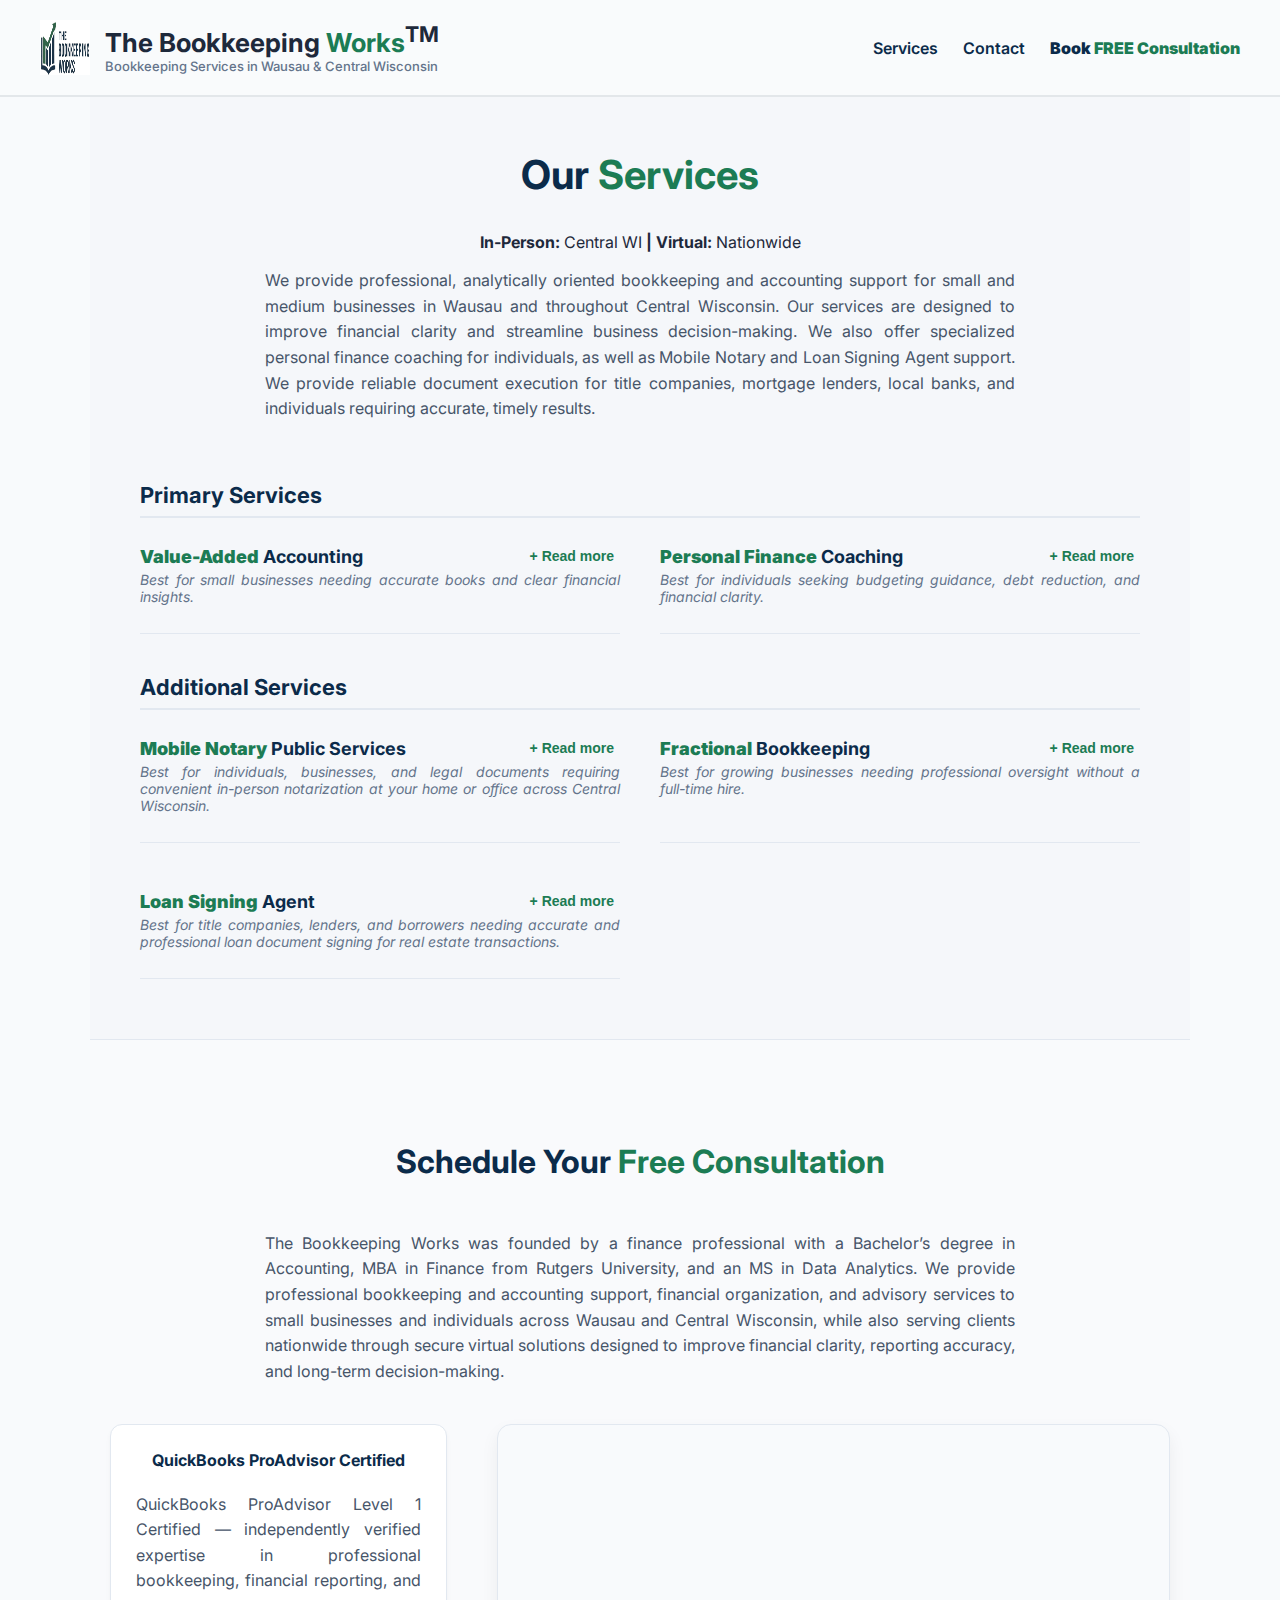
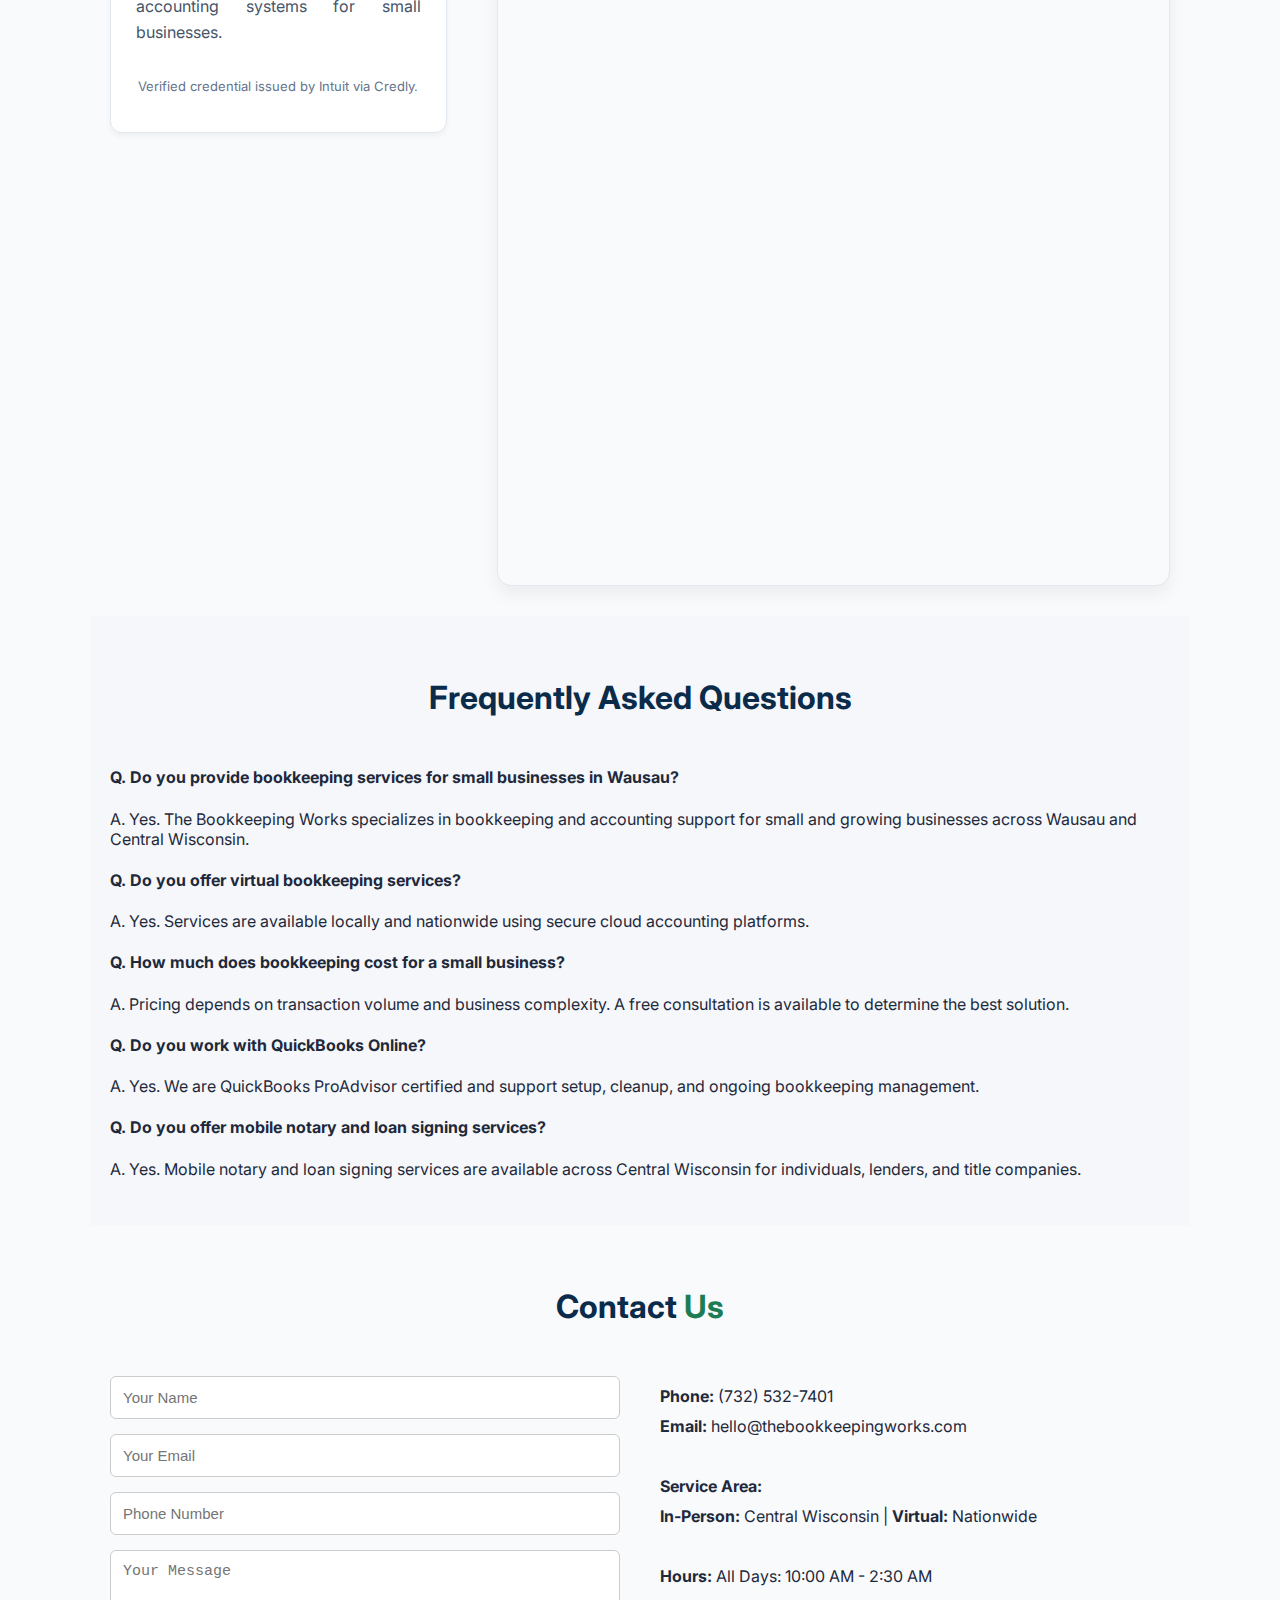
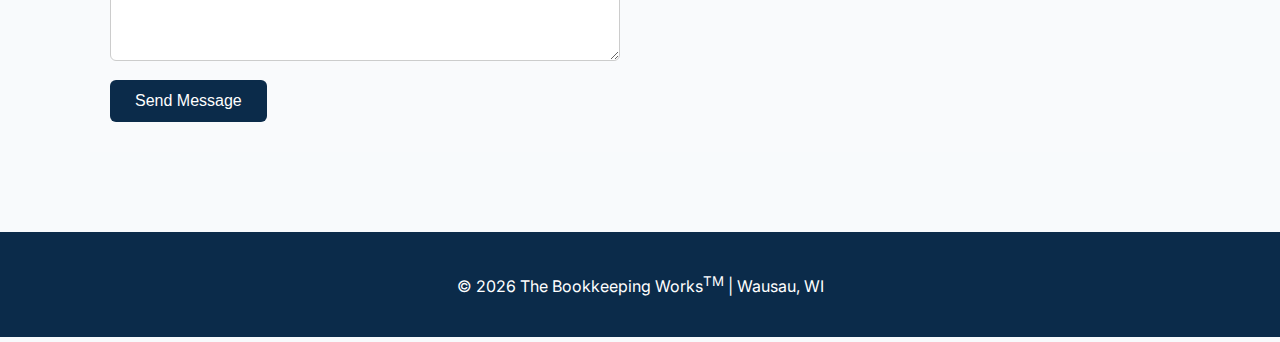
<file: index.html>
<!DOCTYPE html>
<html lang="en">
<head>

<!-- Google SEO code- NEVER DELETE -->
<meta name="google-site-verification" content="p-6uOtfPuxYGhaP1yLMhc8vkbPh4S7vQ0sGEw-WDAtw" />

  <meta charset="UTF-8">
  <meta name="viewport" content="width=device-width, initial-scale=1.0">

  <!-- SEO -->
  <title>Bookkeeping & Accounting Services in Wausau WI | The Bookkeeping Works</title>
<meta name="description" content="QuickBooks ProAdvisor certified bookkeeping, fractional accounting, personal finance coaching, mobile notary & loan signing agent services in Wausau and Central Wisconsin. Serving individuals, small businesses, title companies, and banks.">

  <meta name="robots" content="index, follow">
<!-- Canonical URL -->
<link rel="canonical" href="https://www.thebookkeepingworks.com/">

<!-- Open Graph (Social + SEO Preview) -->
<meta property="og:title" content="Bookkeeping & Accounting Services in Wausau WI | The Bookkeeping Works">
<meta property="og:description" content="QuickBooks ProAdvisor certified bookkeeping, fractional accounting, personal finance coaching, mobile notary & loan signing services in Wausau and Central Wisconsin.">
<meta property="og:type" content="website">
<meta property="og:url" content="https://www.thebookkeepingworks.com/">
<meta property="og:image" content="https://www.thebookkeepingworks.com/logo.png">

<!-- Twitter Card (Works without Twitter account) -->
<meta name="twitter:card" content="summary_large_image">
<meta name="twitter:title" content="The Bookkeeping Works">
<meta name="twitter:description" content="Professional bookkeeping and accounting services in Wausau & Central Wisconsin.">
<meta name="twitter:image" content="https://www.thebookkeepingworks.com/logo.png">

<!-- Geo Tags (Local SEO reinforcement) -->
<meta name="geo.region" content="US-WI">
<meta name="geo.placename" content="Wausau">
<meta name="geo.position" content="44.9591;-89.6301">
<meta name="ICBM" content="44.9591, -89.6301">

  <!-- Fonts -->
  <link href="https://fonts.googleapis.com/css2?family=Inter:wght@300;400;600;700&display=swap" rel="stylesheet">

  <style>

/* Certification Badge Section */

.badge-container {
  display: flex;
  justify-content: center;
  align-items: center;
  margin-top: 20px;
}

.credential-text {
  max-width: 650px;
  margin: 10px auto 0;
  color: #475569;
  line-height: 1.6;
  text-align: justify;
  text-justify: inter-word;
}


 html {
    scroll-behavior: smooth;
    scroll-padding-top: 100px; /* This prevents the header from covering your titles */
  }

    body {
      margin: 0;
      font-family: 'Inter', sans-serif;
      background: #f8fafc;
      color: #1e293b;
    }

.brand-text {
  display: flex;
  flex-direction: column;
}

.tagline {
  margin: 0;
  font-size: 13px;
  color: #64748b;
  font-weight: 500;
}


    header {
      background: #f9fbfc;
      border-bottom: 2px solid #e3e7ea;
      padding: 20px 40px;
      display: flex;
      justify-content: space-between;
      align-items: center;
  /* --- ADD THESE LINES --- */
  position: fixed;      /* Locks it to the screen */
  top: 0;               /* Sticks it to the very top */
  left: 0;              /* Aligns it to the left */
  right: 0;             /* Stretches it across the full width */
  z-index: 1000;        /* Keeps it above your images and text */
    }

#menu-toggle, .hamburger {
display: none;
}

    .brand {
      display: flex;
      align-items: center;
      gap: 15px;
    }

    .brand img {
      height: 55px;
    }

    .brand h1 {
      margin: 0;
      font-size: 26px;
    }

    .nav {
      display: flex;
}

    .nav a {
      margin-left: 25px;
      text-decoration: none;
      color: #0b2b4a;
      font-weight: 600;
    }



.hero-description {
  max-width: 750px;
  margin: 15px auto 0 auto;
  font-size: 16px;
  line-height: 1.6;
  color: #475569;
  text-align: justify;
}

    .hero {
      padding: 50px 20px 60px;
      text-align: center;
      background-color: #ffffff;
  margin-top: 90px; /* Adjust this number to match the height of your header */
    }

    .hero h2 {
      font-size: 40px;
      color: #0b2b4a;
	margin-top: 10px;
    }

    .hero span {
      color: #1c7c54;
    }

    section {
      padding: 30px 20px;
      max-width: 1100px;
      margin: auto;
    }

    h3 {
      text-align: center;
      font-size: 32px;
      color: #0b2b4a;
      margin-bottom: 50px;
    }



/* NEW — Best For line under service titles */
.best-for {
  font-size: 14px;
  color: #64748b;
  margin-top: 4px;
  margin-bottom: 10px;
  font-style: italic;
  text-align: justify;
}



/* SERVICES LIST (Conversion Optimized) */

.services-list {
  display: grid;
  grid-template-columns: 1fr 1fr;
  gap: 30px 40px;
  max-width: 1000px;
  margin: auto;
}

@media (max-width: 768px) {
  .about-mini {
    max-width: 90%;
    margin: 0 auto 30px auto;
    padding: 0 10px;
  } 
  .services-list {
    grid-template-columns: 1fr;
  }
}

.service-item {
  border-bottom: 1px solid #e2e8f0;
  padding: 18px 0;
}

.service-header {
  display: flex;
  justify-content: space-between;
  align-items: center;
  gap: 15px;
}

.service-header h4 {
  margin: 0;
  color: #0b2b4a;
  font-size: 18px;
}

.toggle {
  background: none;
  border: none;
  color: #1c7c54;
  font-weight: 600;
  cursor: pointer;
  font-size: 14px;
}

.service-desc {
  max-height: 0;
  overflow: hidden;
  transition: max-height 0.35s ease;
  margin: 0;
  color: #475569;
  line-height: 1.6;
  text-align: justify;
}

.service-item.active .service-desc {
  max-height: 300px;
  margin-top: 10px;
}

.service-group {
  text-align: left;
  color: #0b2b4a;
  margin: 40px auto 10px;
  max-width: 1000px;
  font-size: 22px;
  border-bottom: 2px solid #e2e8f0;
  padding-bottom: 8px;
}
    /* Contact */
    .contact-area {
      display: grid;
      grid-template-columns: repeat(auto-fit, minmax(300px, 1fr));
      gap: 40px;
      align-items: start;
    }

    form input, form textarea {
      width: 100%;
      padding: 12px;
      margin-bottom: 15px;
      border-radius: 6px;
      border: 1px solid #ccc;
      font-size: 15px;
    }

    form button {
      background: #0b2b4a;
      color: white;
      padding: 12px 25px;
      border: none;
      border-radius: 6px;
      font-size: 16px;
      cursor: pointer;
    }

    .info-box p {
      margin: 10px 0;
      font-size: 16px;
    }

#book iframe {
  width: 100%;
  height: 720px;
  border: none;
  border-radius: 10px;
}

#book {
  padding-top: 70px;
  border-top: 1px solid #e2e8f0;
}

/* ADD THIS: This creates the "darker" defined area you asked for */
.calendly-container {
  background: #f8fafc; /* Light grey background to distinguish from the white page */
  border: 1px solid #e2e8f0; /* Clear border edge */
  border-radius: 14px;
  padding: 18px;
  box-shadow: 0 8px 18px rgba(0,0,0,0.06);}

    footer {
      background: #0b2b4a;
      color: white;
      text-align: center;
      padding: 25px;
      margin-top: 80px;
    }

/* MINI ABOUT (Trust Builder) */

.about-mini {
  max-width: 750px;
  margin: 0 auto 40px;
  text-align: justify;
  text-justify: inter-word;
  color: #475569;
  line-height: 1.6;
  font-size: 16px;
}

/* BOOKING + TRUST LAYOUT */

.booking-layout {
  display: grid;
  grid-template-columns: 1fr 2fr;
  gap: 50px;
  align-items: start;
}

.booking-trust {
  background: #ffffff;
  border: 1px solid #e2e8f0;
  border-radius: 12px;
  padding: 25px;
  text-align: center;
  box-shadow: 0 4px 6px -1px rgba(0,0,0,0.05);
}

.booking-trust h4 {
  margin-top: 0;
  color: #0b2b4a;
}

@media (max-width: 768px) {
  .booking-layout {
    grid-template-columns: 1fr;
  }
}


@media screen and (max-width: 768px) {
  /* Show the hamburger icon */
  .hamburger {
    display: block;
    font-size: 30px;
    cursor: pointer;
    color: #0b2b4a;
  }

  /* Hide the actual checkbox */
  #menu-toggle {
    display: none;
  }

  /* Transform the nav into a mobile dropdown */
  .nav {
    display: none; /* Hide links by default */
    flex-direction: column;
    position: absolute;
    top: 90px; /* Adjust this so it sits right under your header */
    left: 0;
    width: 100%;
    background: #f9fbfc;
    border-bottom: 2px solid #e3e7ea;
    z-index: 1000;
  }

  /* When the checkbox is checked, show the nav */
  #menu-toggle:checked ~ .nav {
    display: flex;
  }

  .nav a {
    margin: 0;
    padding: 20px;
    border-top: 1px solid #e3e7ea;
    text-align: center;
  }
}

/* 1. GLOBAL FIX: Prevents elements from pushing the screen to the right */
* {
  box-sizing: border-box;
}

/* 3. MOBILE FIXES */
@media screen and (max-width: 768px) {
  header {
    padding: 15px 20px; /* Reduced padding to give title more room */
  }

  .brand h1 {
    font-size: 20px; /* Shrinks title slightly so it doesn't hit the menu */
    margin-right: 10px;
  }

  .brand img {
    height: 40px; /* Slightly smaller logo for better fit */
  }

  .hero h2 {
    font-size: 30px;
  }

  /* 4. FIX NATIONWIDE TEXT: Prevents awkward single-word wrapping */
  .hero p {
    font-size: 14px;
    line-height: 1.5;
    padding: 0 10px;
    max-width: 90%;
 margin: 0 auto 30px auto;  /* Add 30px bottom margin */
  }

  /* 5. FIX CONTACT SECTION: Ensures it centers and stays within bounds */
  section {
    padding: 50px 15px;
    overflow: hidden; /* Prevents horizontal scroll */
  }

  .contact-area {
    grid-template-columns: 1fr; /* Forces stack on mobile */
    gap: 30px;
    width: 100%;
  }

  form {
    width: 100%;
  }
}


/* Alternate background colors for sections */
section:nth-of-type(odd) {
  background-color: #f5f7fa; /* slightly darker */
}

section:nth-of-type(even) {
  background-color: #f9fafc; /* light */
}


  </style>

<!-- google Analytics -->
<!-- Google tag (gtag.js) -->
<script async src="https://www.googletagmanager.com/gtag/js?id=G-6WFJZHW9FV"></script>
<script>
  window.dataLayer = window.dataLayer || [];
  function gtag(){dataLayer.push(arguments);}
  gtag('js', new Date());

  gtag('config', 'G-6WFJZHW9FV');
</script>

<!-- Microsoft Clarity -->
<script type="text/javascript">
    (function(c,l,a,r,i,t,y){
        c[a]=c[a]||function(){(c[a].q=c[a].q||[]).push(arguments)};
        t=l.createElement(r);t.async=1;t.src="https://www.clarity.ms/tag/"+i;
        y=l.getElementsByTagName(r)[0];y.parentNode.insertBefore(t,y);
    })(window, document, "clarity", "script", "vl6v2tzsjc");
</script>

<!-- Local Business Schema (SEO Boost) -->
<script type="application/ld+json">
{
  "@context": "https://schema.org",
  "@type": ["LocalBusiness","AccountingService"],
  "name": "The Bookkeeping Works",
  "image": "https://www.thebookkeepingworks.com/logo.png",
  "url": "https://www.thebookkeepingworks.com",
  "telephone": "+1-732-532-7401",
  "priceRange": "$$",
  "openingHours": [
    "Mo-Su 10:00-23:59",
    "Mo-Su 00:00-02:30"
  ],
  "email": "hello@thebookkeepingworks.com",
  "description": "Bookkeeping, fractional bookkeeping, personal finance coaching, and mobile notary and loan signing services serving Central Wisconsin and clients nationwide.",
  "areaServed": [
    { "@type": "Place", "name": "Central Wisconsin" },
    { "@type": "Place", "name": "United States" }
  ],
  "address": {
    "@type": "PostalAddress",
    "addressLocality": "Wausau",
    "addressRegion": "WI",
    "addressCountry": "US"
  },
  "geo": {
    "@type": "GeoCoordinates",
    "latitude": 44.9591,
    "longitude": -89.6301
  },
  "sameAs": [
    "https://www.thebookkeepingworks.com"
  ],
  "serviceOffered": [
    { "@type": "Service", "name": "Bookkeeping Services" },
    { "@type": "Service", "name": "Fractional Bookkeeping" },
    { "@type": "Service", "name": "QuickBooks Setup and Cleanup" },
    { "@type": "Service", "name": "Personal Finance Coaching" },
    { "@type": "Service", "name": "Mobile Notary Services" },
    { "@type": "Service", "name": "Loan Signing Agent Services" }
  ],
  "hasCredential": {
    "@type": "EducationalOccupationalCredential",
    "name": "QuickBooks ProAdvisor Certification"
  }
}
</script>

<script type="application/ld+json">
{
 "@context": "https://schema.org",
 "@type": "FAQPage",
 "mainEntity": [{
   "@type": "Question",
   "name": "Do you provide bookkeeping services for small businesses in Wausau?",
   "acceptedAnswer": {
     "@type": "Answer",
     "text": "Yes. The Bookkeeping Works provides bookkeeping and accounting support for small businesses across Wausau and Central Wisconsin."
   }
 },
 {
   "@type": "Question",
   "name": "Do you offer virtual bookkeeping services?",
   "acceptedAnswer": {
     "@type": "Answer",
     "text": "Yes. Services are available locally and nationwide using secure cloud accounting platforms."
   }
 },
 {
   "@type": "Question",
   "name": "How much does bookkeeping cost?",
   "acceptedAnswer": {
     "@type": "Answer",
     "text": "Pricing varies based on business size and complexity. A free consultation helps determine the best fit."
   }
 }]
}
</script>

</head>

<body>

<header>
  <div class="brand">
    <img src="logo.png" alt="The Bookkeeping Works bookkeeping services in Wausau Wisconsin"
    width="50"
    height="100">

  <div class="brand-text">
    <h1>The Bookkeeping <span style="color:#1c7c54">Works</span><sup>TM</sup></h1>
    <p class="tagline">Bookkeeping Services in Wausau & Central Wisconsin</p>
  </div>

  </div>

 <!-- The Hamburger Menu Trigger -->
  <input type="checkbox" id="menu-toggle">
  <label for="menu-toggle" class="hamburger">&#9776;</label>

  <nav class="nav">
    <a href="#services">Services</a>
    <a href="#contact">Contact</a>
    <a href="#book"><b>Book <span style="color:#1c7c54">FREE Consultation</span></b></a></nav>
</header>

<section class="hero" id="services">
<h2 style="display:none;">
Bookkeeping Services in Wausau WI | The Bookkeeping Works
</h2>
    <h2>Our <span>Services</span></h2>
<p>
<b>In-Person:</b> Central WI <b>| Virtual:</b> Nationwide
</p>

<p class="hero-description">
We provide professional, analytically oriented bookkeeping and accounting support for small and medium businesses in Wausau and throughout Central Wisconsin. Our services are designed to improve financial clarity and streamline business decision-making. We also offer specialized personal finance coaching for individuals, as well as Mobile Notary and Loan Signing Agent support. We provide reliable document execution for title companies, mortgage lenders, local banks, and individuals requiring accurate, timely results.
</p>

<div style="height:20px;"></div>


<h3 class="service-group">Primary Services</h3>
<div class="services-list">

  <div class="service-item">
    <div class="service-header">
      <h4><span><b>Value-Added</b></span> Accounting</h4>
      <button class="toggle">+ Read more</button>
    </div>

<p class="best-for">
Best for small businesses needing accurate books and clear financial insights.
</p>

    <p class="service-desc">
      Accurate bookkeeping is only the beginning. We go beyond recording transactions by providing clear financial insights and meaningful reporting that help you understand performance, control costs, and make confident business decisions that support long-term growth.
    </p>
  </div>

  <div class="service-item">
    <div class="service-header">
      <h4><span><b>Personal Finance</b></span> Coaching</h4>
      <button class="toggle">+ Read more</button>
    </div>

<p class="best-for">
Best for individuals seeking budgeting guidance, debt reduction, and financial clarity.
</p>

    <p class="service-desc">
      Personalized financial coaching to help you budget effectively, reduce debt, build savings, and develop sustainable money habits.
    </p>
  </div>

</div>

<h3 class="service-group">Additional Services</h3>

<div class="services-list">

  <div class="service-item">
    <div class="service-header">
      <h4><span><b>Mobile Notary</b></span> Public Services</h4>
      <button class="toggle">+ Read more</button>
    </div>

<p class="best-for">
Best for individuals, businesses, and legal documents requiring convenient in-person notarization at your home or office across Central Wisconsin.
</p>

    <p class="service-desc">
      Professional mobile notary services delivered to your home or office across Central Wisconsin with accuracy, confidentiality, and convenience.
    </p>
  </div>



  <div class="service-item">
    <div class="service-header">
      <h4><span><b>Fractional</b></span> Bookkeeping</h4>
      <button class="toggle">+ Read more</button>
    </div>

<p class="best-for">
Best for growing businesses needing professional oversight without a full-time hire.
</p>

    <p class="service-desc">
      Part-time professional bookkeeping oversight ideal for growing businesses needing financial clarity without a full-time hire.
    </p>
  </div>

  <div class="service-item">
    <div class="service-header">
      <h4><span><b>Loan Signing</b></span> Agent</h4>
      <button class="toggle">+ Read more</button>
    </div>

<p class="best-for">
Best for title companies, lenders, and borrowers needing accurate and professional loan document signing for real estate transactions.
</p>

    <p class="service-desc">
      Professional loan document signing support for mortgage and real estate transactions across Central Wisconsin.
    </p>
  </div>

</div>    


</section>


<section id="book">
  <h3>Schedule Your <span style="color:#1c7c54">Free Consultation</span></h3>

  <!-- MINI ABOUT SECTION (ADD THIS) -->
  <div class="about-mini">
    <p>
The Bookkeeping Works was founded by a finance professional with a
Bachelor’s degree in Accounting, MBA in Finance from Rutgers University,
and an MS in Data Analytics. We provide professional bookkeeping and accounting support,
financial organization, and advisory services to small businesses
and individuals across Wausau and Central Wisconsin, while also
serving clients nationwide through secure virtual solutions designed to improve financial clarity, reporting accuracy, and long-term decision-making.
</p>
  </div>

  <div class="booking-layout">

    <!-- LEFT: TRUST / CERTIFICATION -->
    <div class="booking-trust">

      <h4>QuickBooks ProAdvisor Certified</h4>

      <p class="credential-text">
        QuickBooks ProAdvisor Level 1 Certified — independently verified
        expertise in professional bookkeeping, financial reporting,
        and accounting systems for small businesses.
      </p>

      <div class="badge-container">
        <div
          data-iframe-width="150"
          data-iframe-height="270"
          data-share-badge-id="137aeaa2-b502-4ad0-a7dc-5044ba503cc1"
          data-share-badge-host="https://www.credly.com">
        </div>
      </div>
<p style="font-size:13px;color:#64748b;">
Verified credential issued by Intuit via Credly.
</p>
    </div>

    <!-- RIGHT: CALENDLY -->
    <div class="calendly-container">
      <iframe src="https://calendly.com/karanlohia/initial-consultation"></iframe>
    </div>
</div>
</section>

<section id="faq">
  <h3>Frequently Asked Questions</h3>

  <h4>Q. Do you provide bookkeeping services for small businesses in Wausau?</h4>
  <p>A. Yes. The Bookkeeping Works specializes in bookkeeping and accounting support for small and growing businesses across Wausau and Central Wisconsin.</p>

  <h4>Q. Do you offer virtual bookkeeping services?</h4>
  <p>A. Yes. Services are available locally and nationwide using secure cloud accounting platforms.</p>

  <h4>Q. How much does bookkeeping cost for a small business?</h4>
  <p>A. Pricing depends on transaction volume and business complexity. A free consultation is available to determine the best solution.</p>

  <h4>Q. Do you work with QuickBooks Online?</h4>
  <p>A. Yes. We are QuickBooks ProAdvisor certified and support setup, cleanup, and ongoing bookkeeping management.</p>

  <h4>Q. Do you offer mobile notary and loan signing services?</h4>
  <p>A. Yes. Mobile notary and loan signing services are available across Central Wisconsin for individuals, lenders, and title companies.</p>

</section>

<section id="contact">
  <h3>Contact <span style="color:#1c7c54">Us</span></h3>

  <div class="contact-area">

    <!-- FORM WITH FORMSPREE -->
    <form action="https://formspree.io/f/xeelgblg" method="POST">

      <input type="text" name="name" placeholder="Your Name" required>

      <input type="email" name="email" placeholder="Your Email" required>

      <input type="tel" name="phone" placeholder="Phone Number">

      <textarea name="message" rows="5" placeholder="Your Message" required></textarea>

      <button type="submit">Send Message</button>

    </form>

    <div class="info-box">
      <p><strong>Phone:</strong> (732) 532-7401</p>
      <p><strong>Email:</strong> hello@thebookkeepingworks.com</p>
      <p>&nbsp;</p>
      <p><strong>Service Area:</strong></p>
      <p><b>In-Person:</b> Central Wisconsin | <b>Virtual:</b> Nationwide</p>
      <p>&nbsp;</p>
      <p><strong>Hours:</strong> All Days: 10:00 AM - 2:30 AM </p>


    </div>

  </div>
</section>

<footer>
  <p>© 2026 The Bookkeeping Works<sup>TM</sup> | Wausau, WI</p>
</footer>

<script>
  document.querySelectorAll('.toggle').forEach(button => {
  button.addEventListener('click', () => {
    const item = button.closest('.service-item');
    item.classList.toggle('active');

    button.textContent =
      item.classList.contains('active')
        ? "− Read less"
        : "+ Read more";
  });
});
</script>

<script async src="https://cdn.credly.com/assets/utilities/embed.js"></script>

</body>
</html>
</file>
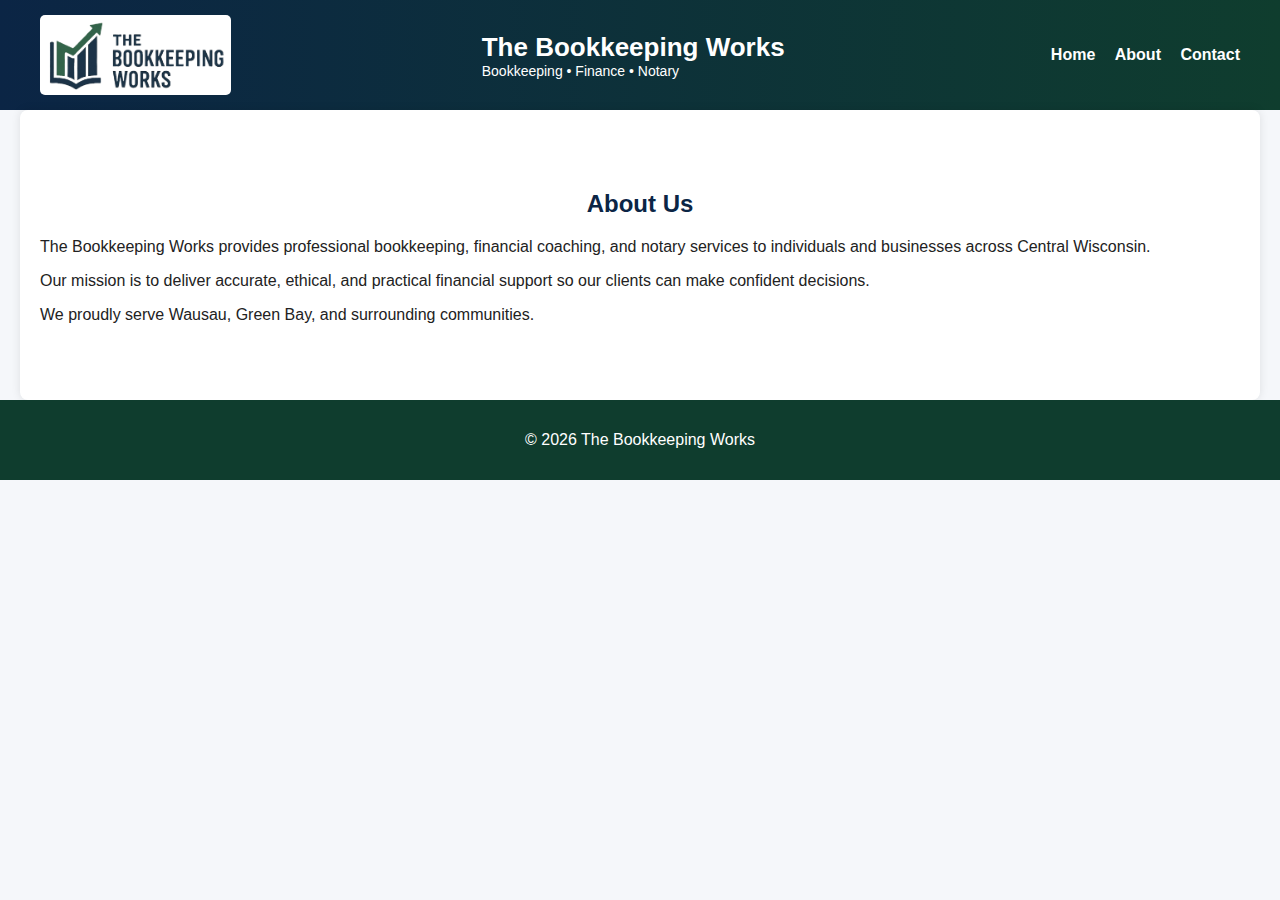
<file: about.html>
<!DOCTYPE html>
<html lang="en">
<head>

<meta charset="UTF-8">

<title>About | The Bookkeeping Works</title>

<meta name="viewport" content="width=device-width, initial-scale=1.0">

<link rel="stylesheet" href="style.css">

</head>

<body>


<header>
  <div class="header-container">

    <img src="logo.png" class="logo">

    <div class="brand">
      <h1>The Bookkeeping Works</h1>
      <p>Bookkeeping • Finance • Notary</p>
    </div>

    <nav>
      <a href="index.html">Home</a>
      <a href="about.html">About</a>
      <a href="index.html#contact">Contact</a>
    </nav>

  </div>
</header>


<section class="about">

<h2>About Us</h2>

<p>
The Bookkeeping Works provides professional bookkeeping, financial coaching, and notary services to individuals and businesses across Central Wisconsin.
</p>

<p>
Our mission is to deliver accurate, ethical, and practical financial support so our clients can make confident decisions.
</p>

<p>
We proudly serve Wausau, Green Bay, and surrounding communities.
</p>

</section>


<footer>

<p>© 2026 The Bookkeeping Works</p>

</footer>


</body>
</html>
</file>
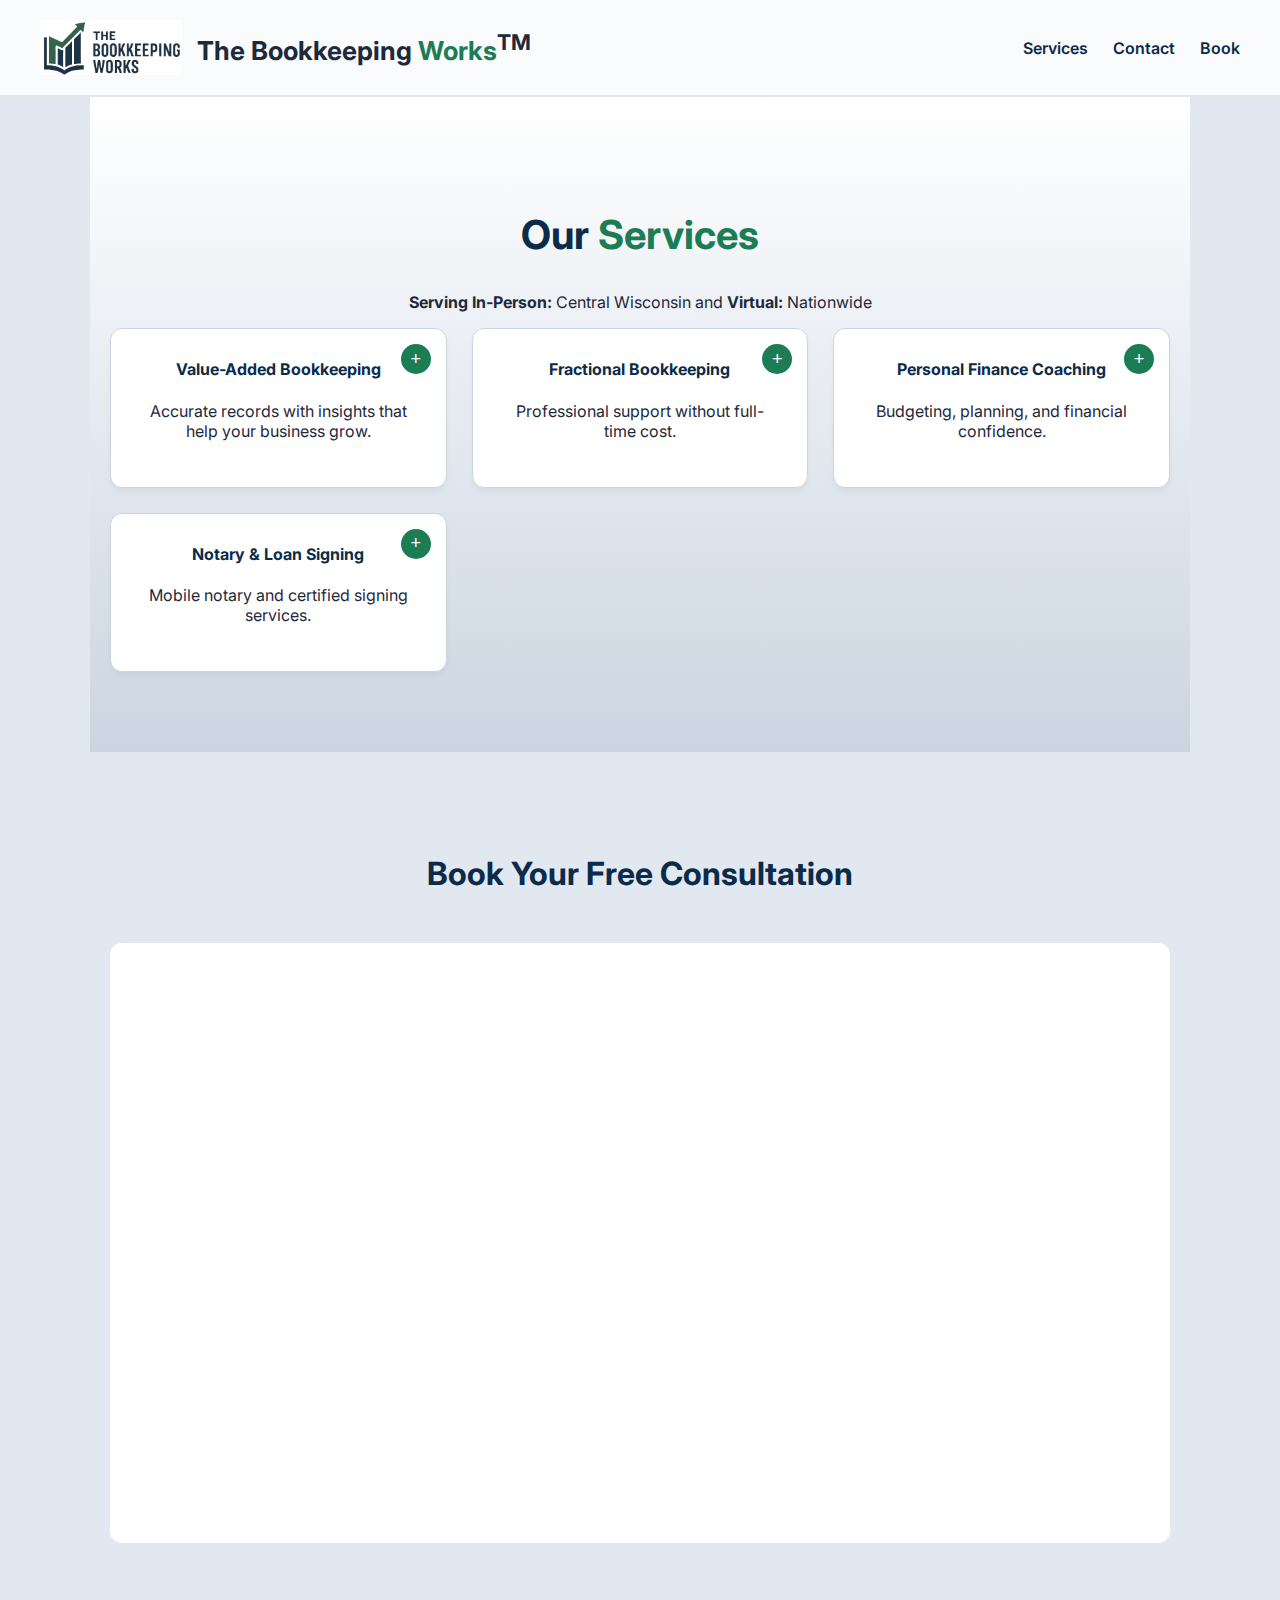
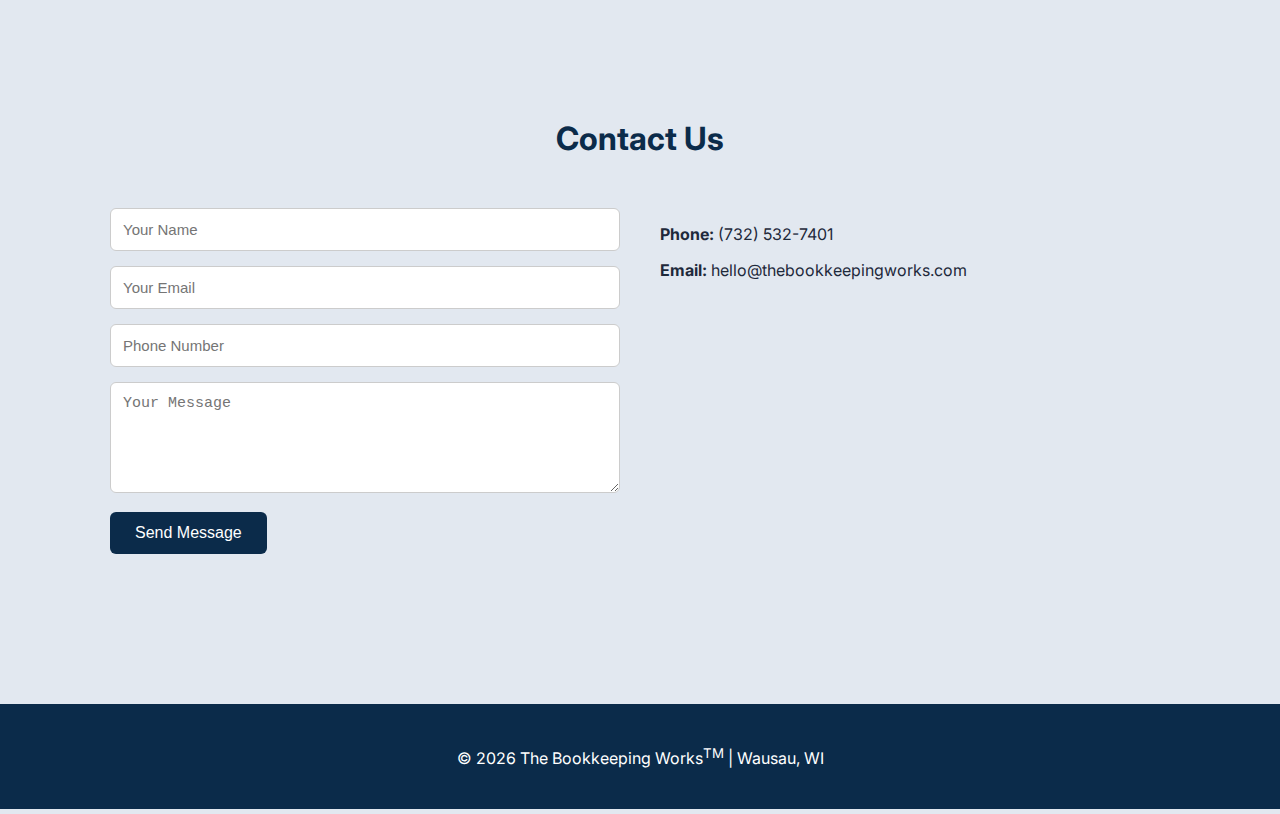
<file: index2.html>
<!DOCTYPE html>
<html lang="en">
<head>
  <meta charset="UTF-8">
  <meta name="viewport" content="width=device-width, initial-scale=1.0">

  <!-- SEO -->
  <title>The Bookkeeping Works | Bookkeeping & Notary | Central Wisconsin</title>
  <meta name="description" content="The Bookkeeping Works provides value-added bookkeeping and accounting, fractional bookkeeping, personal finance coaching, and notary services in Wausau, Green Bay, and Central Wisconsin.">
  <meta name="keywords" content="bookkeeping Wausau, accounting, financial reports, CPA firm, CPA, accountant, bookkeeping Green Bay, notary Wisconsin, loan signing agent, personal finance coach, fractional bookkeeping">
  <meta name="robots" content="index, follow">

  <!-- Fonts -->
  <link href="https://fonts.googleapis.com/css2?family=Inter:wght@300;400;600;700&display=swap" rel="stylesheet">

  <style>

/* 1. SMOOTH SCROLLING */
html {
  scroll-behavior: smooth;
}

/* 2. SCROLL OFFSET: Prevents the header from covering your titles */
section {
  scroll-margin-top: 80px; 
}


    /* 1. GLOBAL & BACKGROUND FIXES */
    * {
      box-sizing: border-box;
    }

    body {
      margin: 0;
      font-family: 'Inter', sans-serif;
      /* Slightly darker professional slate color - no textures */
      background-color: #e2e8f0; 
      color: #1e293b;
      overflow-x: hidden;
    }

    header {
      background: #f9fbfc;
      border-bottom: 2px solid #e3e7ea;
      padding: 20px 40px;
      display: flex;
      justify-content: space-between;
      align-items: center;
      position: relative;
      z-index: 1001;
    }

    #menu-toggle, .hamburger {
      display: none;
    }

    /* 2. TITLE WRAPPING FIX */
    .brand {
      display: flex;
      align-items: center;
      gap: 15px;
    }

    .brand img {
      height: 55px;
    }

    .brand h1 {
      margin: 0;
      font-size: 26px;
      white-space: nowrap; /* Prevents "WorksTM" from jumping to next line */
    }

    .nav {
      display: flex;
    }

    .nav a {
      margin-left: 25px;
      text-decoration: none;
      color: #0b2b4a;
      font-weight: 600;
    }

    .hero {
      padding: 80px 20px;
      text-align: center;
      background: linear-gradient(180deg, #ffffff 0%, #cbd5e1 100%);
    }

    .hero h2 {
      font-size: 40px;
      color: #0b2b4a;
    }

    .hero span {
      color: #1c7c54;
    }

    section {
      padding: 70px 20px;
      max-width: 1100px;
      margin: auto;
    }

    h3 {
      text-align: center;
      font-size: 32px;
      color: #0b2b4a;
      margin-bottom: 50px;
    }

    /* 3. SERVICE BOXES & ANIMATIONS */
    .services {
      display: grid;
      grid-template-columns: repeat(auto-fit, minmax(250px, 1fr));
      gap: 25px;
    }

    .service-box {
      background: #ffffff;
      border: 1px solid #cbd5e1;
      padding: 30px;
      border-radius: 12px;
      box-shadow: 0 4px 6px -1px rgba(0,0,0,0.05);
      position: relative;
      cursor: pointer;
      
      /* Fade-in initial state */
      opacity: 0;
      transform: translateY(20px);
      
      /* Transition for both Scroll-In and Hover animations */
      transition: opacity 0.8s ease-out, transform 0.4s ease-out, box-shadow 0.3s ease;
    }

    /* Scroll Animation Target */
    .service-box.appear {
      opacity: 1;
      transform: translateY(0);
    }

    /* Hover "Lift" Effect */
    .service-box.appear:hover {
      transform: translateY(-8px);
      box-shadow: 0 12px 24px rgba(0,0,0,0.1);
      background-color: #f8fafc;
    }

    .service-box h4 {
      color: #0b2b4a;
      margin-top: 0;
    }

    .service-box button {
      position: absolute;
      top: 15px;
      right: 15px;
      background: #1c7c54;
      border: none;
      color: white;
      border-radius: 50%;
      width: 30px;
      height: 30px;
      cursor: pointer;
      font-size: 18px;
    }

    /* Contact */
    .contact-area {
      display: grid;
      grid-template-columns: repeat(auto-fit, minmax(300px, 1fr));
      gap: 40px;
      align-items: start;
    }

    form input, form textarea {
      width: 100%;
      padding: 12px;
      margin-bottom: 15px;
      border-radius: 6px;
      border: 1px solid #ccc;
      font-size: 15px;
    }

    form button {
      background: #0b2b4a;
      color: white;
      padding: 12px 25px;
      border: none;
      border-radius: 6px;
      font-size: 16px;
      cursor: pointer;
    }

    iframe {
      width: 100%;
      height: 600px;
      border: none;
      border-radius: 12px;
      background: white;
    }

    footer {
      background: #0b2b4a;
      color: white;
      text-align: center;
      padding: 25px;
      margin-top: 80px;
    }

    /* 4. MOBILE RESPONSIVENESS FIXES */
    @media screen and (max-width: 768px) {
      header {
        padding: 15px 20px;
      }

      .brand h1 {
        font-size: 18px; /* Smaller font on mobile to keep it on one line */
      }

      .brand img {
        height: 35px;
      }

      .hamburger {
        display: block;
        font-size: 28px;
        cursor: pointer;
        color: #0b2b4a;
      }

      .nav {
        display: none;
        flex-direction: column;
        position: absolute;
        top: 70px; 
        left: 0;
        width: 100%;
        background: #f9fbfc;
        border-bottom: 2px solid #e3e7ea;
        z-index: 1000;
      }

      #menu-toggle:checked ~ .nav {
        display: flex;
      }

      .nav a {
        margin: 0;
        padding: 20px;
        border-top: 1px solid #e3e7ea;
        text-align: center;
      }

      .hero h2 { font-size: 28px; }
      
      /* Fix Nationwide text wrap */
      .hero p {
        font-size: 15px;
        padding: 0 10px;
        line-height: 1.6;
      }

      .contact-area {
        grid-template-columns: 1fr;
      }
    }
  </style>
</head>

<body>

<header>
  <div class="brand">
    <img src="logo.png" alt="The Bookkeeping Works Logo">
    <h1>The Bookkeeping <span style="color:#1c7c54">Works</span><sup>TM</sup> </h1>
  </div>

  <input type="checkbox" id="menu-toggle">
  <label for="menu-toggle" class="hamburger">☰</label>

  <nav class="nav">
    <a href="#services">Services</a>
    <a href="#contact">Contact</a>
    <a href="#book">Book</a>
  </nav>
</header>

<section class="hero">
    <h2>Our <span>Services</span></h2>
    <p><b>Serving In-Person:</b> Central Wisconsin and <b>Virtual:</b> Nationwide</p>

  <div class="services">
    <div class="service-box">
      <button>+</button>
      <h4>Value-Added Bookkeeping</h4>
      <p>Accurate records with insights that help your business grow.</p>
    </div>

    <div class="service-box">
      <button>+</button>
      <h4>Fractional Bookkeeping</h4>
      <p>Professional support without full-time cost.</p>
    </div>

    <div class="service-box">
      <button>+</button>
      <h4>Personal Finance Coaching</h4>
      <p>Budgeting, planning, and financial confidence.</p>
    </div>

    <div class="service-box">
      <button>+</button>
      <h4>Notary & Loan Signing</h4>
      <p>Mobile notary and certified signing services.</p>
    </div>
  </div>
</section>

<!-- 5. PREVENT AUTO-JUMP: Added loading="lazy" to the iframe -->
<section id="book">
  <h3>Book Your Free Consultation</h3>
  <iframe src="https://calendly.com/karanlohia/initial-consultation" loading="lazy"></iframe>
</section>

<section id="contact">
  <h3>Contact Us</h3>
  <div class="contact-area">
    <form action="https://formspree.io/f/xeelgblg" method="POST">
      <input type="text" name="name" placeholder="Your Name" required>
      <input type="email" name="email" placeholder="Your Email" required>
      <input type="tel" name="phone" placeholder="Phone Number">
      <textarea name="message" rows="5" placeholder="Your Message" required></textarea>
      <button type="submit">Send Message</button>
    </form>

    <div class="info-box">
      <p><strong>Phone:</strong> (732) 532-7401</p>
      <p><strong>Email:</strong> hello@thebookkeepingworks.com</p>
    </div>
  </div>
</section>

<footer>
  <p>© 2026 The Bookkeeping Works<sup>TM</sup> | Wausau, WI</p>
</footer>

<!-- 6. SCROLL OBSERVER SCRIPT -->
<script>
  const observer = new IntersectionObserver((entries) => {
    entries.forEach(entry => {
      if (entry.isIntersecting) {
        entry.target.classList.add('appear');
      }
    });
  }, { threshold: 0.1 });

  document.querySelectorAll('.service-box').forEach(box => {
    observer.observe(box);
  });
</script>

</body>
</html>
</file>
<file: style.css>
body {
  margin: 0;
  font-family: Arial, sans-serif;
  background: #f5f7fa;
  color: #222;
}

/* HEADER */

header {
  background: linear-gradient(to right, #0b2545, #0f3d2e);
  color: white;
  padding: 15px;
}

.header-container {
  display: flex;
  align-items: center;
  justify-content: space-between;
  max-width: 1200px;
  margin: auto;
}

.logo {
  height: 70px;
  background: white;
  padding: 5px;
  border-radius: 5px;
}

.brand h1 {
  margin: 0;
  font-size: 26px;
}

.brand p {
  margin: 0;
  font-size: 14px;
}

nav a {
  color: white;
  margin-left: 15px;
  text-decoration: none;
  font-weight: bold;
}

nav a:hover {
  text-decoration: underline;
}


/* HERO */

.hero {
  background: #0b2545;
  color: white;
  text-align: center;
  padding: 80px 20px;
}

.hero h2 {
  font-size: 36px;
}

.btn {
  background: #0f3d2e;
  color: white;
  padding: 12px 25px;
  text-decoration: none;
  border-radius: 5px;
  font-weight: bold;
}


/* SECTIONS */

section {
  max-width: 1200px;
  margin: auto;
  padding: 60px 20px;
}

h2 {
  color: #0b2545;
  text-align: center;
}


/* SERVICES */

.service-grid {
  display: grid;
  grid-template-columns: repeat(auto-fit, minmax(250px,1fr));
  gap: 20px;
}

.service-box {
  background: white;
  padding: 25px;
  border-radius: 8px;
  box-shadow: 0 0 10px rgba(0,0,0,0.1);
}


/* BOOKING */

.booking h3 {
  color: #0f3d2e;
  text-align: center;
}


/* CONTACT */

.contact form {
  max-width: 500px;
  margin: auto;
}

.contact input,
.contact textarea {
  width: 100%;
  padding: 12px;
  margin: 8px 0;
}

.contact button {
  width: 100%;
  background: #0b2545;
  color: white;
  padding: 12px;
  border: none;
  cursor: pointer;
}


/* ABOUT */

.about {
  background: white;
  border-radius: 8px;
  box-shadow: 0 0 10px rgba(0,0,0,0.1);
}


/* FOOTER */

footer {
  background: #0f3d2e;
  color: white;
  text-align: center;
  padding: 15px;
}
</file>
